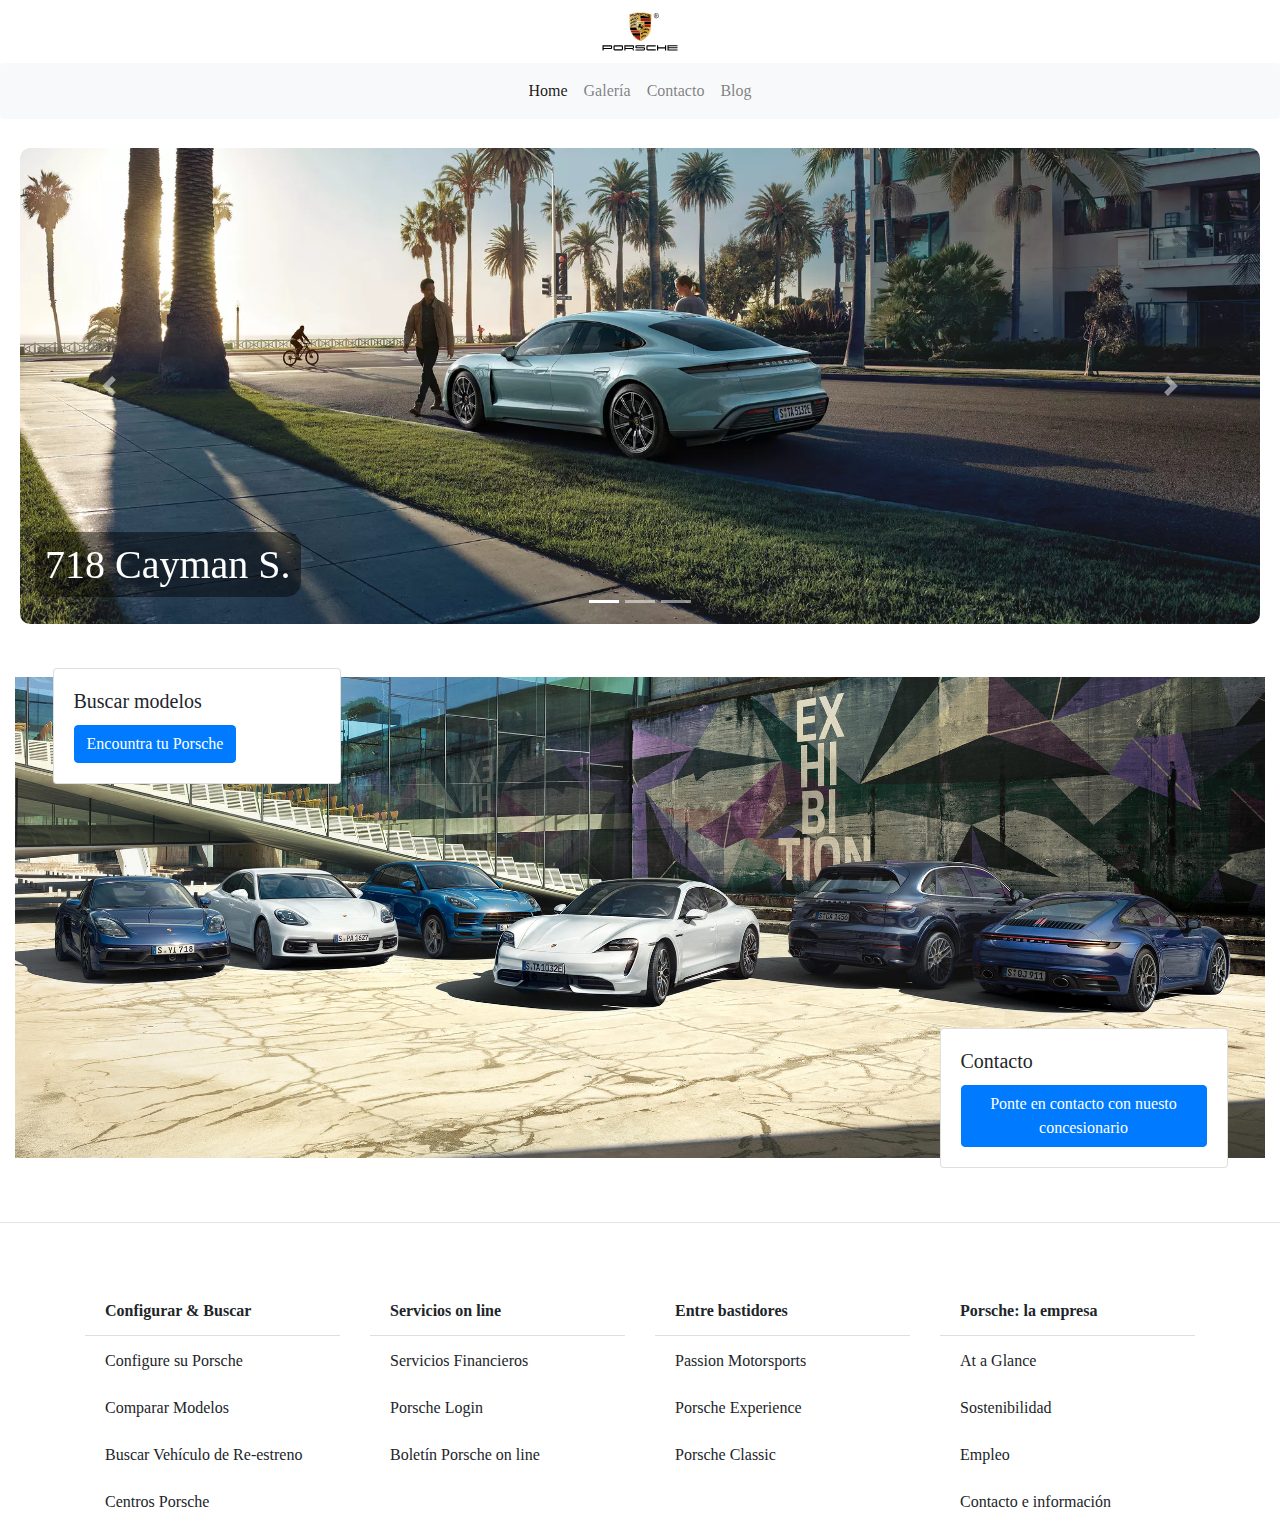
<file: index.html>
<!DOCTYPE html>
<html lang="en">

<head>
    <meta charset="UTF-8">
    <link rel="icon" href="https://files.porsche.com/images/mobil/icon/porsche_72.png">
    <meta name="viewport" content="width=device-width, initial-scale=1.0">
    <title>Document</title>
    <link rel="stylesheet" href="css/bootstrap.min.css">
    <link rel="stylesheet" href="css/style.css">
</head>

<body>
    <header>
        <div class="text-center">
            <a href="#">
                <img class="logo" src="img/porsche-svg.svg">
            </a>
        </div>

        <nav class="navbar navbar-expand-lg navbar-light bg-light rounded">
            <button class="navbar-toggler" type="button" data-toggle="collapse" data-target="#navbarsExample10" aria-controls="navbarsExample10" aria-expanded="false" aria-label="Toggle navigation">
              <span class="navbar-toggler-icon"></span>
            </button>
        
            <div class="collapse navbar-collapse justify-content-md-center" id="navbarsExample10">
              <ul class="navbar-nav">
                <li class="nav-item active">
                    <a class="nav-link" href="index.html">Home</a>
                </li>
                <li class="nav-item">
                    <a class="nav-link" href="galeria.html">Galería</a>
                </li>
                <li class="nav-item">
                    <a class="nav-link" href="localidad.html">Contacto</a>
                </li>
                <li class="nav-item">
                    <a class="nav-link" href="blog.html">Blog</a>
                </li>
              </ul>
            </div>
          </nav>

    </header>
    <br>

    <div class="container-fluid">
        <div id="carouselExampleIndicators" class="carousel slide" data-ride="carousel">
            <ol class="carousel-indicators">
                <li data-target="#carouselExampleIndicators" data-slide-to="0" class="active"></li>
                <li data-target="#carouselExampleIndicators" data-slide-to="1"></li>
                <li data-target="#carouselExampleIndicators" data-slide-to="2"></li>
            </ol>
            <div class="carousel-inner">
                <div class="carousel-item active">
                    <img class="d-block" src="img/home/porsche-normal.webp" alt="First slide">
                    <div class="carousel-caption d-none d-md-block">
                        <h1 class="slider-title">718 Cayman S.</h1>
                    </div>
                </div>
                <div class="carousel-item">
                    <img class="d-block" src="img/home/porsche-normal (1).webp" alt="Second slide">
                    <div class="carousel-caption d-none d-md-block">
                        <h1 class="slider-title">718 Cayman T.</h1>
                    </div>
                </div>
                <div class="carousel-item">
                    <img class="d-block" src="img/home/porsche-normal (2).webp" alt="Third slide">
                    <div class="carousel-caption d-none d-md-block">
                        <h1 class="slider-title">Cayenne</h1>
                    </div>
                </div>
            </div>
            <a class="carousel-control-prev" href="#carouselExampleIndicators" role="button" data-slide="prev">
                <span class="carousel-control-prev-icon" aria-hidden="true"></span>
                <span class="sr-only">Previous</span>
            </a>
            <a class="carousel-control-next" href="#carouselExampleIndicators" role="button" data-slide="next">
                <span class="carousel-control-next-icon" aria-hidden="true"></span>
                <span class="sr-only">Next</span>
            </a>
        </div>
        <br><br>
        <div class="XRelative">
            <div class="card float-top-left" style="width: 18rem;">
                <div class="card-body">
                    <h5 class="card-title">Buscar modelos</h5>
                    <a href="galeria.html" class="btn btn-primary">Encountra tu Porsche</a>
                </div>
            </div>

            <div class="card float-bottom-right" style="width: 18rem;">
                <div class="card-body">
                    <h5 class="card-title">Contacto</h5>
                    <a href="localidad.html
                    " class="btn btn-primary">Ponte en contacto con nuesto concesionario</a>
                </div>
            </div>


            <img class="d-block w-100 banner-img" src="img/home/porsche-gruop.jpg" alt="Second slide">
        </div>
        <br><br>

    </div>
<hr>
    <footer>
<br>
<br>
        <div class="container">
            <div class="row">
                <div class="col-sm">
                    <ul class="list-group list-group-flush">

                        <li class="list-item-header"><b>Configurar & Buscar</b></li>
                        <li class="list-item">Configure su Porsche</li>
                        <li class="list-item">Comparar Modelos</li>
                        <li class="list-item">Buscar Vehículo de Re-estreno</li>
                        <li class="list-item">Centros Porsche</li>
                    </ul>
                </div>
                <div class="col-sm">
                    <ul class="list-group list-group-flush">

                        <li class="list-item-header"><b>Servicios on line</b></li>
                        <li class="list-item">Servicios Financieros</li>
                        <li class="list-item">Porsche Login</li>
                        <li class="list-item">Boletín Porsche on line</li>
                    </ul>
                </div>
                <div class="col-sm">
                    <ul class="list-group list-group-flush">

                        <li class="list-item-header"><b>Entre bastidores</b></li>
                        <li class="list-item">Passion Motorsports</li>
                        <li class="list-item">Porsche Experience</li>
                        <li class="list-item">Porsche Classic</li>
                    </ul>
                </div>
                <div class="col-sm">
                    <ul class="list-group list-group-flush">

                        <li class="list-item-header"><b>Porsche: la empresa</b></li>
                        <li class="list-item">At a Glance</li>
                        <li class="list-item">Sostenibilidad</li>
                        <li class="list-item">Empleo</li>
                        <li class="list-item">Contacto e información</li>
                    </ul>
                </div>
            </div>
        </div>

    </footer>

    <script src="js/jquery.min.js"></script>
    <script src="js/bootstrap.min.js"></script>
    <script src="https://raw.github.com/davidjbradshaw/iframe-resizer/master/js/iframeResizer.contentWindow.min.js"></script>
     
</body>

</html>
</file>
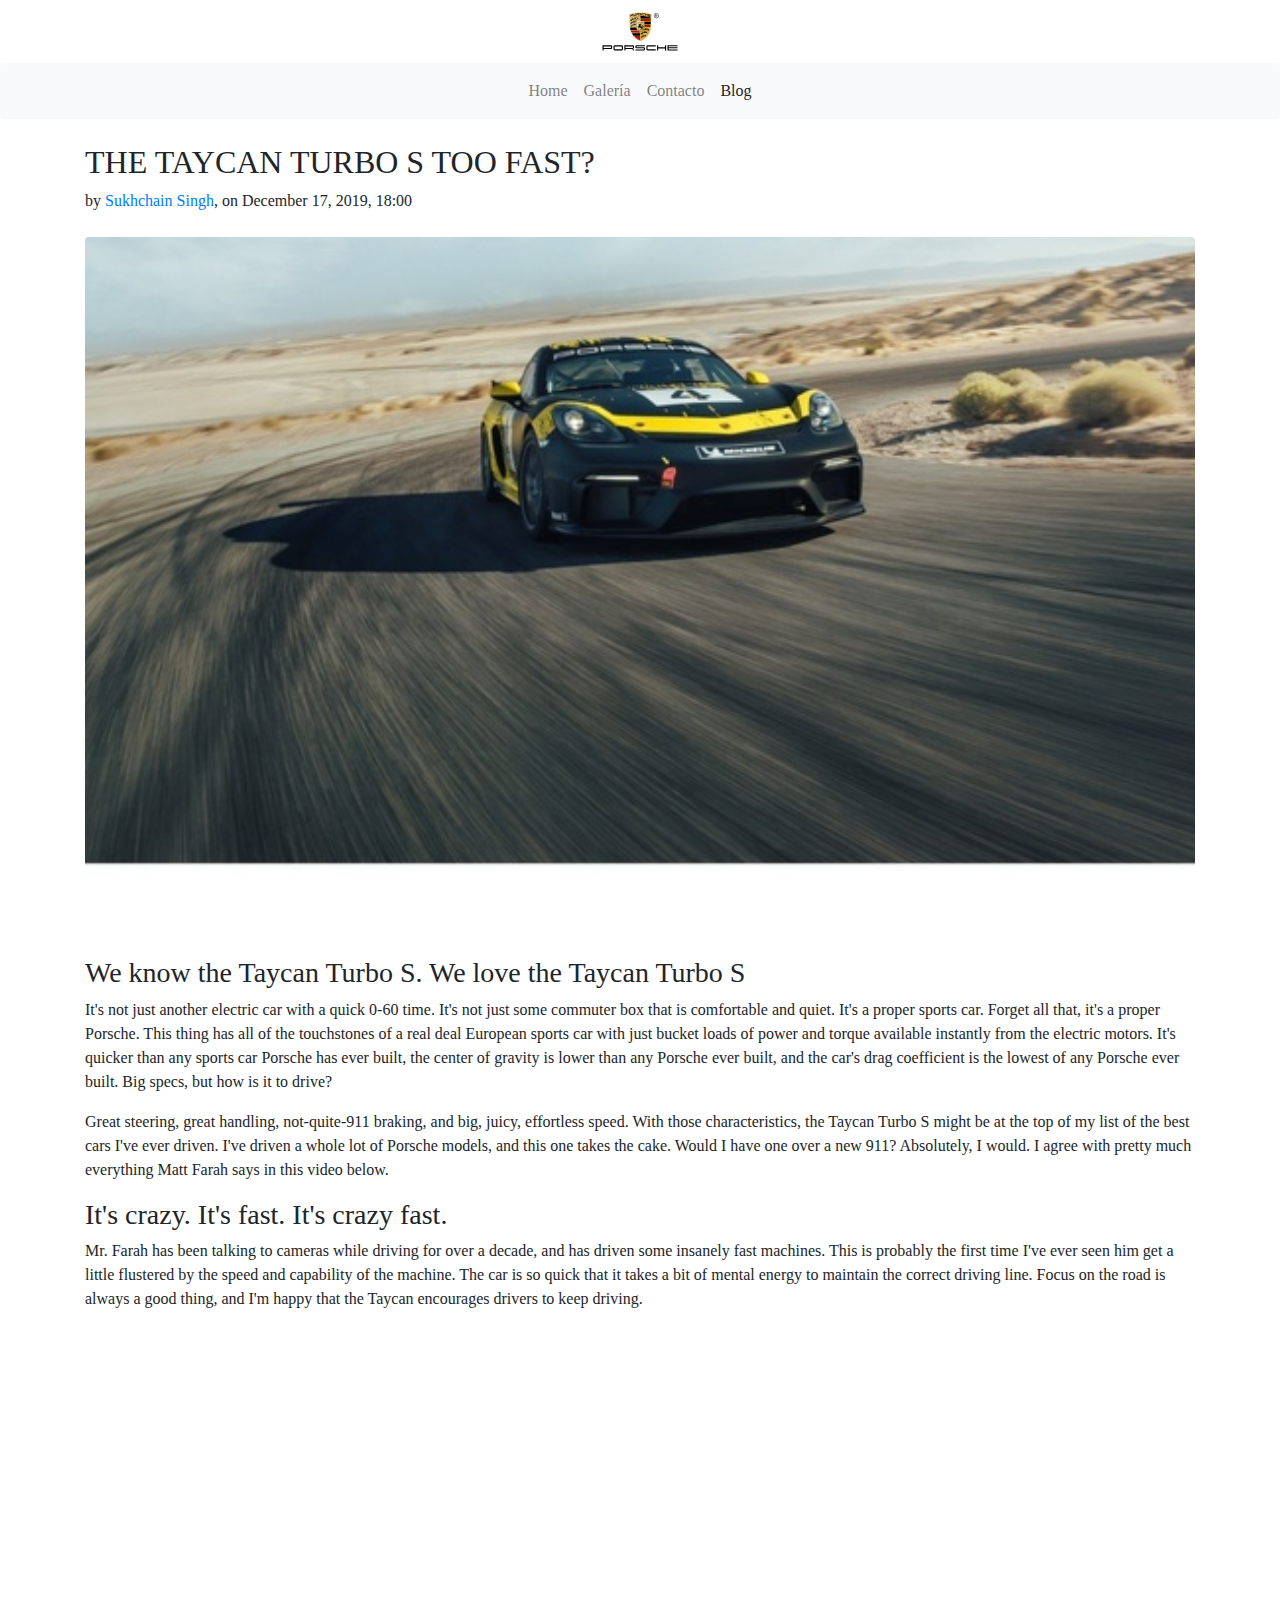
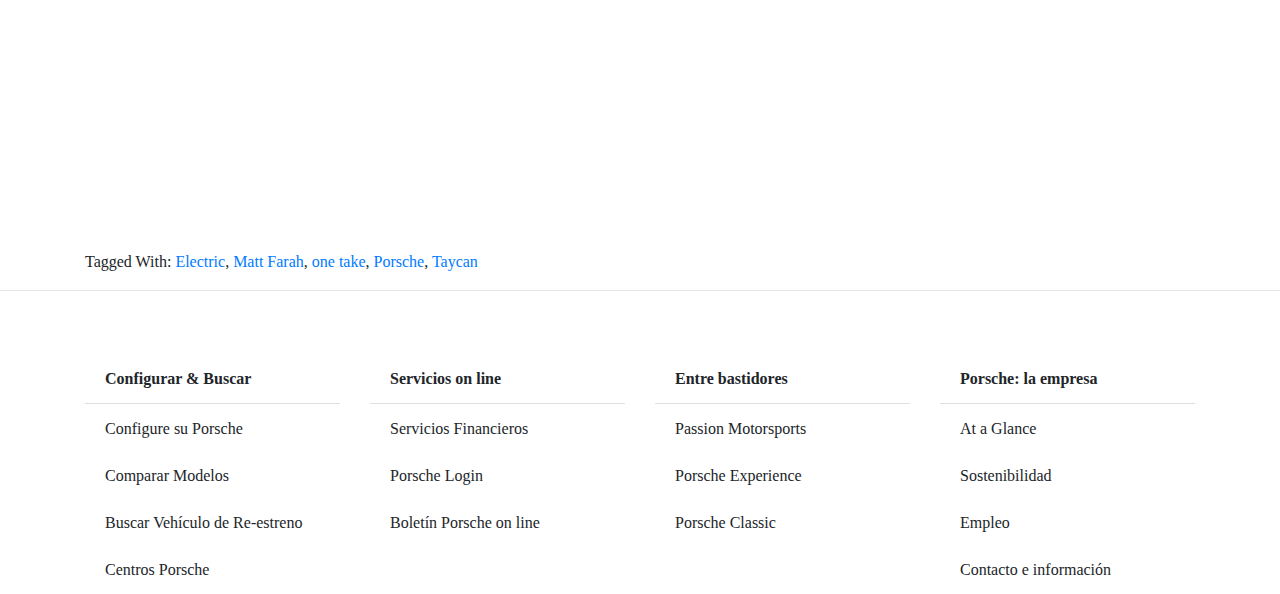
<file: blog-article.html>
<!DOCTYPE html>
<html lang="en">

<head>
    <meta charset="UTF-8">
    <link rel="icon" href="https://files.porsche.com/images/mobil/icon/porsche_72.png">
    <meta name="viewport" content="width=device-width, initial-scale=1.0">
    <title>Document</title>
    <link rel="stylesheet" href="css/bootstrap.min.css">
    <link rel="stylesheet" href="css/style.css">
</head>

<body>
    <header>
        <div class="text-center">
            <a href="/">
                <img class="logo" src="img/porsche-svg.svg">
            </a>
        </div>

        <nav class="navbar navbar-expand-lg navbar-light bg-light rounded">
            <button class="navbar-toggler" type="button" data-toggle="collapse" data-target="#navbarsExample10"
                aria-controls="navbarsExample10" aria-expanded="false" aria-label="Toggle navigation">
                <span class="navbar-toggler-icon"></span>
            </button>

            <div class="collapse navbar-collapse justify-content-md-center" id="navbarsExample10">
                <ul class="navbar-nav">
                    <li class="nav-item ">
                        <a class="nav-link" href="index.html">Home</a>
                    </li>
                    <li class="nav-item">
                        <a class="nav-link" href="galeria.html">Galería</a>
                    </li>
                    <li class="nav-item">
                        <a class="nav-link" href="localidad.html">Contacto</a>
                    </li>
                    <li class="nav-item active">
                        <a class="nav-link " href="blog.html">Blog</a>
                    </li>
                </ul>
            </div>
        </nav>

    </header>
    <br>

    <div class="container">

        <div class="b-article-short-detail__information g-fw">
            <div class="b-article-detail-content__narrow g-fw">
                <div class="b-article-detail__left-colomn">
                    <div class="ad-banner">
                        <div id="div-gpt-ad-1329937054367-4"></div>
                    </div>
                </div>
                <div class="b-article-detail-information__text">
                    <div class="b-article-top-info">
                        <h2 class="b-article-subtitle">THE TAYCAN TURBO S TOO FAST?</h2>
                        <span class="b-article-date" itemscope="" itemtype="http://schema.org/Person">
                            by <a class="b-article-detail-title-info__author" href="#"><span itemprop="name">Sukhchain
                                    Singh</span></a>, on
                            <time>December 17, 2019, 18:00</time>
                        </span>
                    </div>
                    <br>
                    <img class="rounded" style="width: 100%;" data-sizes="auto"
                        src="img/article.jpg">
                    <br>
                    <br>
                    <h3>We know the Taycan Turbo S. We love the Taycan Turbo S</h3>
                    <p>It's not just another electric car with a quick 0-60 time. It's not just some commuter box that
                        is comfortable and quiet. It's a proper sports car. Forget all that, it's a proper Porsche. This
                        thing has all of the touchstones of a real deal European sports car with just bucket loads of
                        power and torque available instantly from the electric motors. It's quicker than any sports car
                        Porsche has ever built, the center of gravity is lower than any Porsche ever built, and the
                        car's drag coefficient is the lowest of any Porsche ever built. Big specs, but how is it to
                        drive?</p>
                    <p>Great steering, great handling, not-quite-911 braking, and big, juicy, effortless speed. With
                        those characteristics, the Taycan Turbo S might be at the top of my list of the best cars I've
                        ever driven. I've driven a whole lot of Porsche models, and this one takes the cake. Would I
                        have one over a new 911? Absolutely, I would. I agree with pretty much everything Matt Farah
                        says in this video below.</p>
                    <h3>It's crazy. It's fast. It's crazy fast.</h3>
                    <p>Mr. Farah has been talking to cameras while driving for over a decade, and has driven some
                        insanely fast machines. This is probably the first time I've ever seen him get a little
                        flustered by the speed and capability of the machine. The car is so quick that it takes a bit of
                        mental energy to maintain the correct driving line. Focus on the road is always a good thing,
                        and I'm happy that the Taycan encourages drivers to keep driving.</p>
                    <p>
                        <div class="fluid-width-video-wrapper"><iframe width="100%" height="500px"
                                title="The Porsche Taycan Turbo S is Probably Too Fast - One Take"
                                src="https://www.youtube.com/embed/WONuaO9KzxQ?feature=oembed&start=284" frameborder="0"
                                allow="accelerometer; autoplay; encrypted-media; gyroscope; picture-in-picture"
                                allowfullscreen="" id=" "></iframe></div>
                    </p>
                </div>
                <p class="entry-meta"><span class="entry-tags"><i class="fa fa-tag"></i>Tagged With: <a
                            href="#" rel="tag">Electric</a>, <a
                            href="#" rel="tag">Matt Farah</a>, <a
                            href="#" rel="tag">one take</a>, <a
                            href="#" rel="tag">Porsche</a>, <a
                            href="#" rel="tag">Taycan</a></span></p>
            </div>
        </div>

    </div>
    <hr>
    <footer>
        <br>
        <br>
        <div class="container">
            <div class="row">
                <div class="col-sm">
                    <ul class="list-group list-group-flush">

                        <li class="list-item-header"><b>Configurar & Buscar</b></li>
                        <li class="list-item">Configure su Porsche</li>
                        <li class="list-item">Comparar Modelos</li>
                        <li class="list-item">Buscar Vehículo de Re-estreno</li>
                        <li class="list-item">Centros Porsche</li>
                    </ul>
                </div>
                <div class="col-sm">
                    <ul class="list-group list-group-flush">

                        <li class="list-item-header"><b>Servicios on line</b></li>
                        <li class="list-item">Servicios Financieros</li>
                        <li class="list-item">Porsche Login</li>
                        <li class="list-item">Boletín Porsche on line</li>
                    </ul>
                </div>
                <div class="col-sm">
                    <ul class="list-group list-group-flush">

                        <li class="list-item-header"><b>Entre bastidores</b></li>
                        <li class="list-item">Passion Motorsports</li>
                        <li class="list-item">Porsche Experience</li>
                        <li class="list-item">Porsche Classic</li>
                    </ul>
                </div>
                <div class="col-sm">
                    <ul class="list-group list-group-flush">

                        <li class="list-item-header"><b>Porsche: la empresa</b></li>
                        <li class="list-item">At a Glance</li>
                        <li class="list-item">Sostenibilidad</li>
                        <li class="list-item">Empleo</li>
                        <li class="list-item">Contacto e información</li>
                    </ul>
                </div>
            </div>
        </div>

    </footer>

    <script src="js/jquery.min.js"></script>
    <script src="js/bootstrap.min.js"></script>
</body>

</html>
</file>
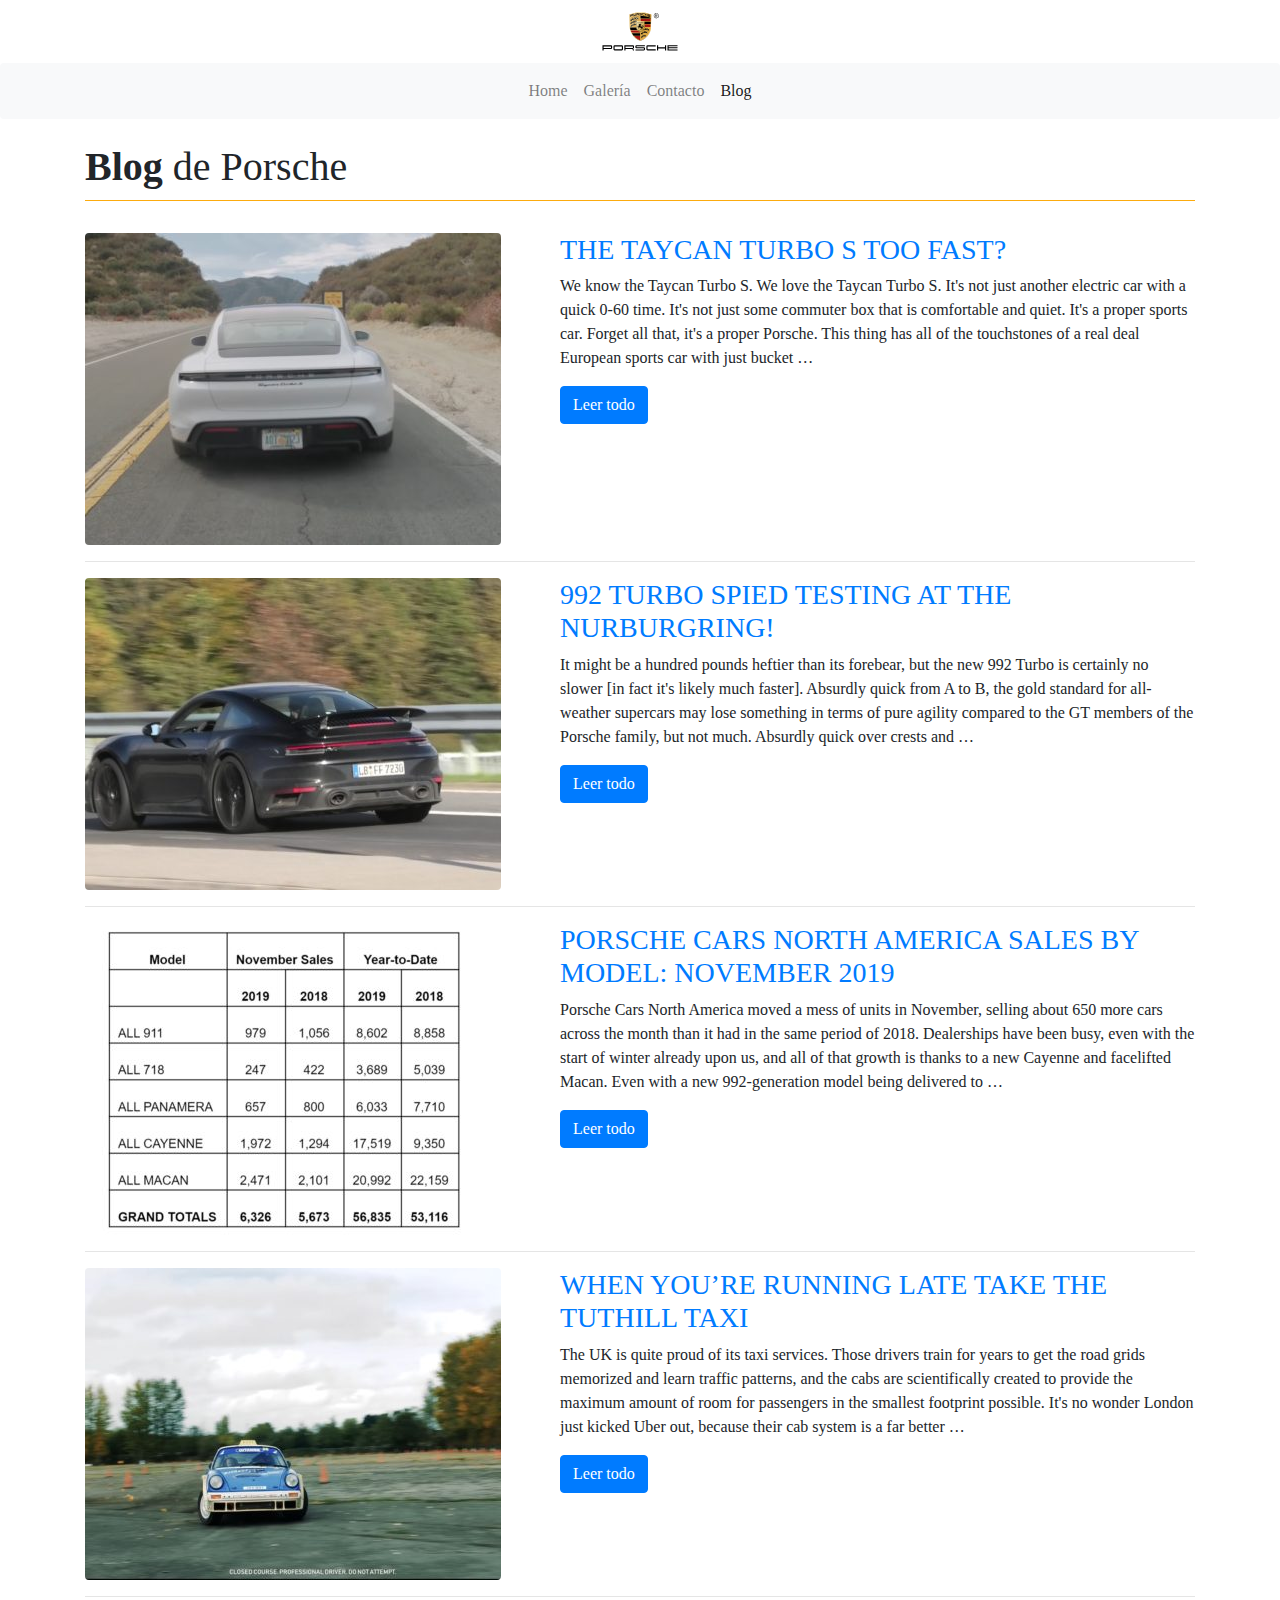
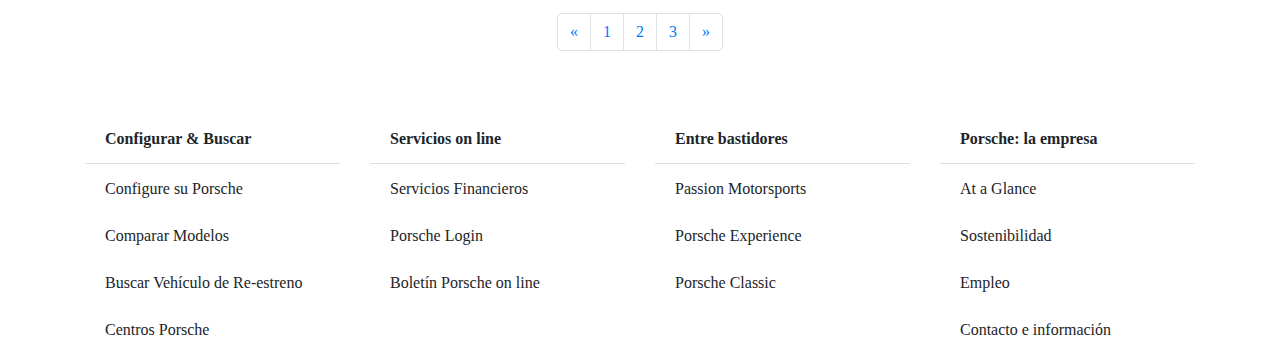
<file: blog.html>
<!DOCTYPE html>
<html lang="en">

<head>

	<meta charset="UTF-8">
	<meta name="viewport" content="width=device-width, initial-scale=1.0">
	<title>Document</title>
	<link rel="icon" href="https://files.porsche.com/images/mobil/icon/porsche_72.png">

	<link rel="stylesheet" href="css/bootstrap.min.css">
	<link rel="stylesheet" href="css/style.css">
</head>

<body>
	<header>
		<div class="text-center">
			<a href="/">
				<img class="logo" src="img/porsche-svg.svg">
			</a>
		</div>

		<nav class="navbar navbar-expand-lg navbar-light bg-light rounded">
			<button class="navbar-toggler" type="button" data-toggle="collapse" data-target="#navbarsExample10"
				aria-controls="navbarsExample10" aria-expanded="false" aria-label="Toggle navigation">
				<span class="navbar-toggler-icon"></span>
			</button>

			<div class="collapse navbar-collapse justify-content-md-center" id="navbarsExample10">
				<ul class="navbar-nav">
					<li class="nav-item">
						<a class="nav-link" href="index.html">Home</a>
					</li>
					<li class="nav-item">
						<a class="nav-link" href="galeria.html">Galería</a>
					</li>
					<li class="nav-item">
						<a class="nav-link" href="localidad.html">Contacto</a>
					</li>
					<li class="nav-item active">
						<a class="nav-link" href="blog.html">Blog</a>
					</li>
				</ul>
			</div>
		</nav>

	</header>
	<br>


	<!-- Page Content -->
	<div class="container">

		<!-- Page Heading -->

		<h1 class="heading"><strong>Blog </strong> de Porsche </h1>
		<br>

		<!-- Project One -->
		<div class="row">
			<div class="col-md-5">
				<a href="blog-article.html">
					<img class="img-fluid rounded mb-3 mb-md-0" src="blog/post01.jpg" alt="">
				</a>
			</div>
			<div class="col-md-7">
				<a href="blog-article.html">
					<h3> THE TAYCAN TURBO S TOO FAST? </h3>
				</a>
				<p>We know the Taycan Turbo S. We love the Taycan Turbo S. It's not just another electric car with a
					quick 0-60 time. It's not just some commuter box that is comfortable and quiet. It's a proper sports
					car. Forget all that, it's a proper Porsche. This thing has all of the touchstones of a real deal
					European sports car with just bucket …</p>
				<a class="btn btn-primary" href="blog-article.html">Leer todo</a>
			</div>
		</div>
		<!-- /.row -->

		<hr>

		<!-- Project Two -->
		<div class="row">
			<div class="col-md-5">
				<a href="#">
					<img class="img-fluid rounded mb-3 mb-md-0" src="blog/post02.jpg" alt="">
				</a>
			</div>
			<div class="col-md-7">
				<a href="#">
					<h3>992 TURBO SPIED TESTING AT THE NURBURGRING!</h3>
				</a>
				<p>It might be a hundred pounds heftier than its forebear, but the new 992 Turbo is certainly no slower
					[in fact it's likely much faster]. Absurdly quick from A to B, the gold standard for all-weather
					supercars may lose something in terms of pure agility compared to the GT members of the Porsche
					family, but not much. Absurdly quick over crests and …</p>
				<a class="btn btn-primary" href="#">Leer todo</a>
			</div>
		</div>
		<!-- /.row -->

		<hr>

		<!-- Project Three -->
		<div class="row">
			<div class="col-md-5">
				<a href="#">
					<img class="img-fluid rounded mb-3 mb-md-0" src="blog/post03.jpg" alt="">
				</a>
			</div>

			<div class="col-md-7">
				<a href="#">

					<h3>PORSCHE CARS NORTH AMERICA SALES BY MODEL: NOVEMBER 2019</h3>
				</a>
				<p>Porsche Cars North America moved a mess of units in November, selling about 650 more cars across the
					month than it had in the same period of 2018. Dealerships have been busy, even with the start of
					winter already upon us, and all of that growth is thanks to a new Cayenne and facelifted Macan. Even
					with a new 992-generation model being delivered to …</p>
				<a class="btn btn-primary" href="#">Leer todo</a>
			</div>
		</div>
		<!-- /.row -->

		<hr>

		<!-- Project Four -->
		<div class="row">

			<div class="col-md-5">
				<a href="#">
					<img class="img-fluid rounded mb-3 mb-md-0" src="blog/post04.jpg" alt="">
				</a>
			</div>
			<div class="col-md-7">
				<a href="#">
					<h3>WHEN YOU’RE RUNNING LATE TAKE THE TUTHILL TAXI</h3>
				</a>
				<p>The UK is quite proud of its taxi services. Those drivers train for years to get the road grids
					memorized and learn traffic patterns, and the cabs are scientifically created to provide the maximum
					amount of room for passengers in the smallest footprint possible. It's no wonder London just kicked
					Uber out, because their cab system is a far better …</p>
				<a class="btn btn-primary" href="#">Leer todo</a>
			</div>
		</div>
		<!-- /.row -->

		<hr>

		<!-- Pagination -->
		<ul class="pagination justify-content-center">
			<li class="page-item">
				<a class="page-link" href="#" aria-label="Previous">
					<span aria-hidden="true">&laquo;</span>
					<span class="sr-only">Previous</span>
				</a>
			</li>
			<li class="page-item">
				<a class="page-link" href="#">1</a>
			</li>
			<li class="page-item">
				<a class="page-link" href="#">2</a>
			</li>
			<li class="page-item">
				<a class="page-link" href="#">3</a>
			</li>
			<li class="page-item">
				<a class="page-link" href="#" aria-label="Next">
					<span aria-hidden="true">&raquo;</span>
					<span class="sr-only">Next</span>
				</a>
			</li>
		</ul>

	</div>
	<!-- /.container -->

	<br>
	<br> 
	<footer>
		<div class="container">
			<div class="row">
				<div class="col-sm">
					<ul class="list-group list-group-flush">

						<li class="list-item-header"><b>Configurar & Buscar</b></li>
						<li class="list-item">Configure su Porsche</li>
						<li class="list-item">Comparar Modelos</li>
						<li class="list-item">Buscar Vehículo de Re-estreno</li>
						<li class="list-item">Centros Porsche</li>
					</ul>
				</div>
				<div class="col-sm">
					<ul class="list-group list-group-flush">

						<li class="list-item-header"><b>Servicios on line</b></li>
						<li class="list-item">Servicios Financieros</li>
						<li class="list-item">Porsche Login</li>
						<li class="list-item">Boletín Porsche on line</li>
					</ul>
				</div>
				<div class="col-sm">
					<ul class="list-group list-group-flush">

						<li class="list-item-header"><b>Entre bastidores</b></li>
						<li class="list-item">Passion Motorsports</li>
						<li class="list-item">Porsche Experience</li>
						<li class="list-item">Porsche Classic</li>
					</ul>
				</div>
				<div class="col-sm">
					<ul class="list-group list-group-flush">

						<li class="list-item-header"><b>Porsche: la empresa</b></li>
						<li class="list-item">At a Glance</li>
						<li class="list-item">Sostenibilidad</li>
						<li class="list-item">Empleo</li>
						<li class="list-item">Contacto e información</li>
					</ul>
				</div>
			</div>
		</div>

	</footer>


	<script src="js/jquery.min.js"></script>
	<script src="js/bootstrap.min.js"></script>
</body>

</html>
</file>
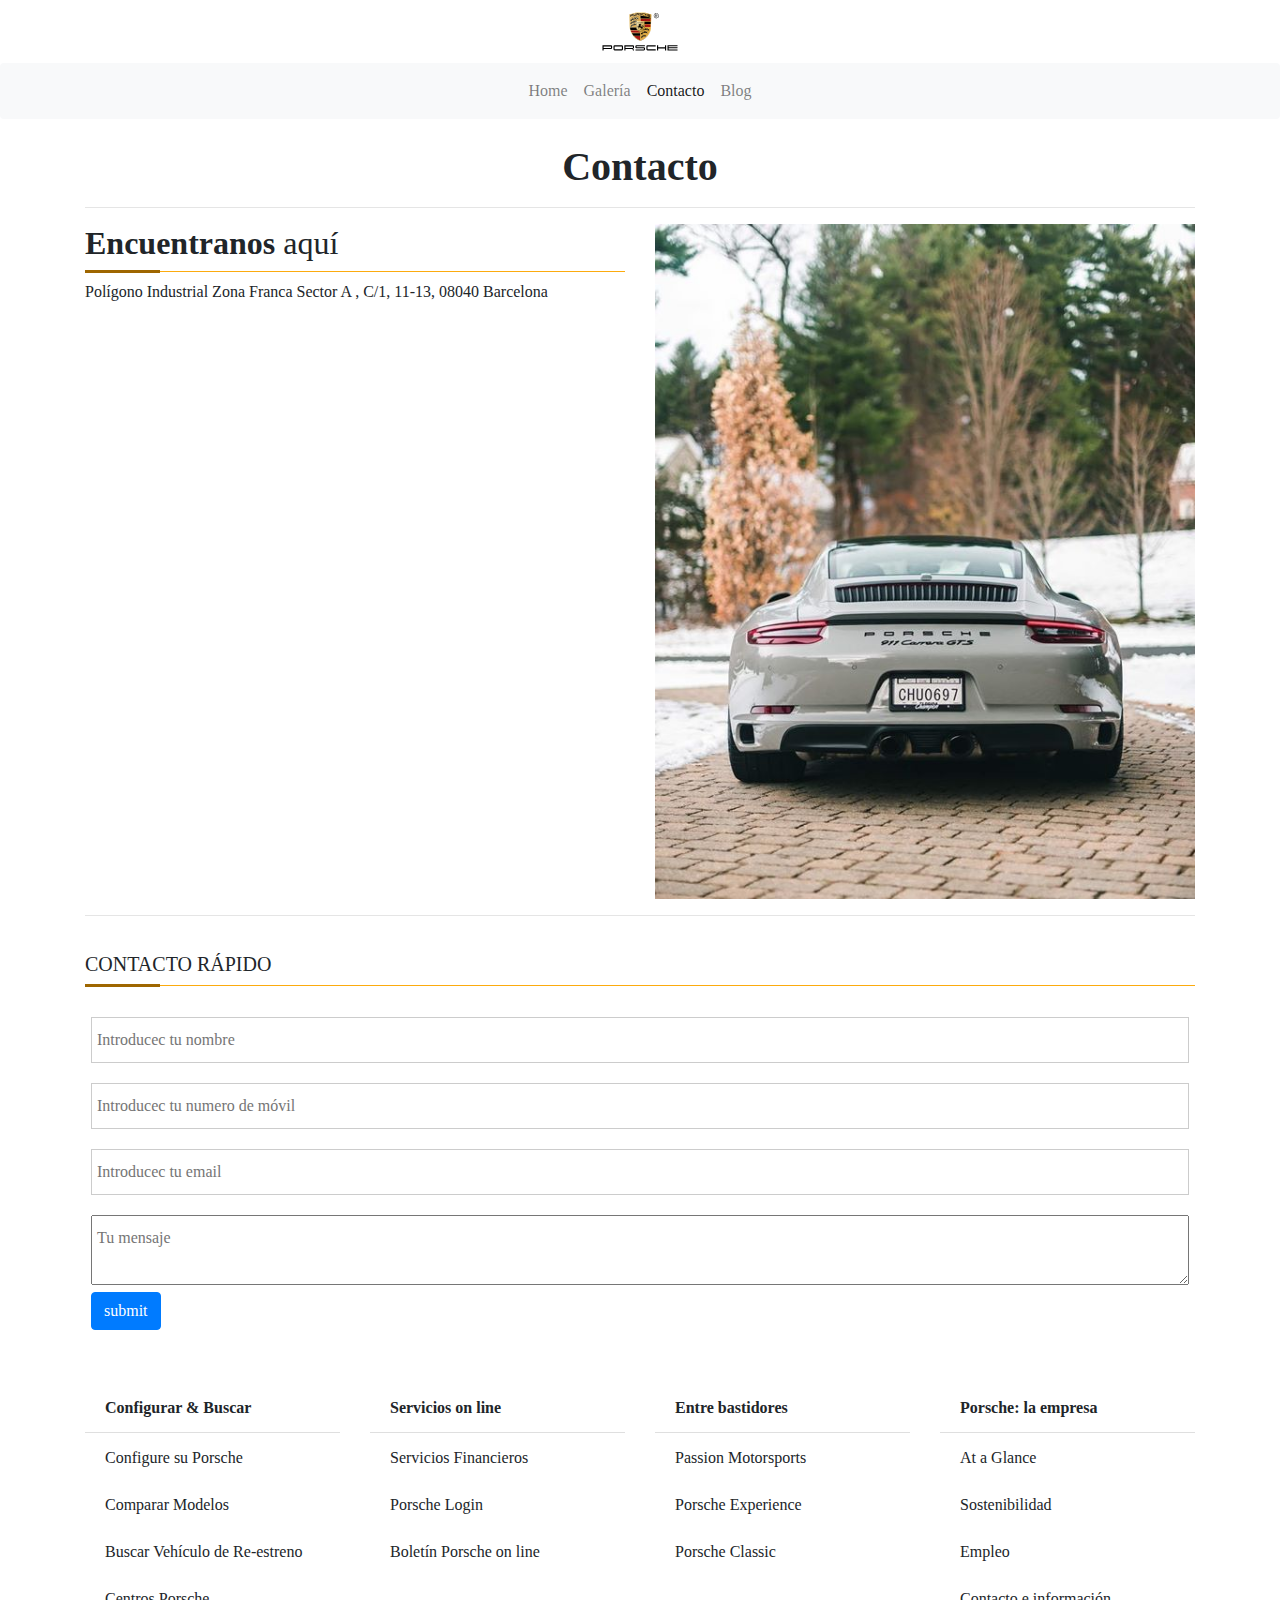
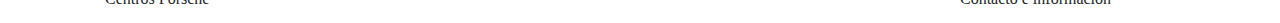
<file: localidad.html>
<!DOCTYPE html>
<html lang="en">

<head>

	<meta charset="UTF-8">
	<meta name="viewport" content="width=device-width, initial-scale=1.0">
	<title>Document</title>
	<link rel="icon" href="https://files.porsche.com/images/mobil/icon/porsche_72.png">

	<link rel="stylesheet" href="css/bootstrap.min.css">
	<link rel="stylesheet" href="css/style.css">
</head>

<body>
	<header>
		<div class="text-center">
			<a href="/">
				<img class="logo" src="img/porsche-svg.svg">
			</a>
		</div>

		<nav class="navbar navbar-expand-lg navbar-light bg-light rounded">
			<button class="navbar-toggler" type="button" data-toggle="collapse" data-target="#navbarsExample10"
				aria-controls="navbarsExample10" aria-expanded="false" aria-label="Toggle navigation">
				<span class="navbar-toggler-icon"></span>
			</button>

			<div class="collapse navbar-collapse justify-content-md-center" id="navbarsExample10">
				<ul class="navbar-nav">
					<li class="nav-item">
						<a class="nav-link" href="index.html">Home</a>
					</li>
					<li class="nav-item">
						<a class="nav-link" href="galeria.html">Galería</a>
					</li>
					<li class="nav-item active">
						<a class="nav-link" href="localidad.html">Contacto</a>
					</li>
					<li class="nav-item">
						<a class="nav-link" href="blog.html">Blog</a>
					</li>
				</ul>
			</div>
		</nav>

	</header>
	<br>

	<div class="container ">
		<h1 class="text-center"><b>Contacto</b></h1>
		
		<hr>
		<div class="row">

			<div class="col">
				<h2 class="heading"><strong>Encuentranos </strong> aquí <span></span></h2>

				<p>Polígono Industrial Zona Franca Sector A , C/1, 11-13, 08040 Barcelona</p>

				<div class="">
					<iframe
						src="https://www.google.com/maps/embed?pb=!1m18!1m12!1m3!1d11981.326516406194!2d2.1327843371621142!3d41.345145026823516!2m3!1f0!2f0!3f0!3m2!1i1024!2i768!4f13.1!3m3!1m2!1s0x0%3A0x1b5e481746e9ce9e!2sConcesionario%20Mercedes%20Autolica%20industriales!5e0!3m2!1sen!2ses!4v1574190066963!5m2!1sen!2ses"
						width="100%" height="400px" frameborder="0" style="border:0;" allowfullscreen=""></iframe>

				</div>

			</div>

			<div class="col-sm ">
				<img src="img/contact/back.jpg" style=" width: 100%;" class="" />
			</div>

		</div>
		<hr>
		<div class="row">
			<div class="col">
				<div class="form_main">
					<h4 class="heading"><strong>Contacto </strong> rápido <span></span></h4>
					<div class="form">
						<form action="contact_send_mail.php" method="post" id="contactFrm" name="contactFrm">
							<input type="text" required="" placeholder="Introducec tu nombre" value="" name="name"
								class="txt">
							<input type="text" required="" placeholder="Introducec tu numero de móvil" value="" name="mob"
								class="txt">
							<input type="text" required="" placeholder="Introducec tu email" value="" name="email"
								class="txt">

							<textarea placeholder="Tu mensaje" name="mess" type="text" class="txt_3"></textarea>
							<input type="submit" value="submit" name="submit" class="btn btn-primary">
						</form>
					</div>
				</div>
			</div>

		</div>



	</div> 
	<br>
	<br>
	<footer> 
		<div class="container">
			<div class="row">
				<div class="col-sm">
					<ul class="list-group list-group-flush">

						<li class="list-item-header"><b>Configurar & Buscar</b></li>
						<li class="list-item">Configure su Porsche</li>
						<li class="list-item">Comparar Modelos</li>
						<li class="list-item">Buscar Vehículo de Re-estreno</li>
						<li class="list-item">Centros Porsche</li>
					</ul>
				</div>
				<div class="col-sm">
					<ul class="list-group list-group-flush">

						<li class="list-item-header"><b>Servicios on line</b></li>
						<li class="list-item">Servicios Financieros</li>
						<li class="list-item">Porsche Login</li>
						<li class="list-item">Boletín Porsche on line</li>
					</ul>
				</div>
				<div class="col-sm">
					<ul class="list-group list-group-flush">

						<li class="list-item-header"><b>Entre bastidores</b></li>
						<li class="list-item">Passion Motorsports</li>
						<li class="list-item">Porsche Experience</li>
						<li class="list-item">Porsche Classic</li>
					</ul>
				</div>
				<div class="col-sm">
					<ul class="list-group list-group-flush">

						<li class="list-item-header"><b>Porsche: la empresa</b></li>
						<li class="list-item">At a Glance</li>
						<li class="list-item">Sostenibilidad</li>
						<li class="list-item">Empleo</li>
						<li class="list-item">Contacto e información</li>
					</ul>
				</div>
			</div>
		</div>

	</footer>


	<script src="js/jquery.min.js"></script>
	<script src="js/bootstrap.min.js"></script>
</body>

</html>
</file>
<file: css/style.css>
body {
    font-family: roboto;

}
.logo {
    width: 7%;
    min-width: 100px;
    padding: 3px;
}

.nav-link {
    color: midnightblue;
}

.carousel-caption {
    padding: 20px;
    position: absolute;
    text-align: left;
    left: 0px;
}

.float-top-left {
    position: absolute;
    /* transform: translate(5%, -10%) */
    top: -2%;
    left: 3%;
}

.float-bottom-right {
    position: absolute;
    bottom: -2%;
    right: 3%;
}

.XRelative {
    position: relative;
}

.list-item-header {
    position: relative;
    display: block;
    padding: .75rem 1.25rem;
    margin-bottom:  1px;
    background-color: #fff;
    border-bottom: 1px solid rgba(0, 0, 0, .125)
}

.list-item {
    position: relative;
    display: block;
    padding: .75rem 1.25rem;
    margin-bottom: -1px;
    background-color: #fff;
}

/*index*/

.slider-title{
    background-color: #00000073;
    display: inline-block;
    padding: 5px;
}
.carousel-inner img, .slider-title{
    padding: 5px;
    border-radius: 15px;
    width: 100%;
    /* width: 350px;
    height: 250px;
    object-fit: cover; */
}

@media (max-width : 720px) {
    .carousel-inner img, .banner-img{
        padding: 5px;
        border-radius: 15px;
        /* width: 200%; */
        /* width: 350px; */
        height: 250px;
        object-fit: cover;
    }

    .card {
        text-align: center;
        display: contents;
    
    }
   }

.carousel-item{
    overflow: hidden;

}
/* galeria */

.thumbnail-container{
    margin: 2%;
    text-align: center;
}
.thumbnail-container-title{
    margin-left: 3%;
}
.slider-title{
    display: inline;
    padding: 10px;
}
/* Slide */
   .col-sm .rounded {
    margin-left: 10px;
	-webkit-transition: .3s ease-in-out;
	transition: .3s ease-in-out;
}
 .col-sm:hover .rounded {
    padding-right: 10px;
	margin-left: 0;
}

.thumbnail-container-title .row{
    display: inline-flex;
}


/* form */
 
.form_main h4 {
    font-size: 20px;
    font-weight: 300;
    margin-bottom: 15px;
    margin-top: 20px;
    text-transform: uppercase;
}
.heading {
    border-bottom: 1px solid #fcab0e;
    padding-bottom: 9px;
    position: relative;
}
.heading span {
    background: #9e6600 none repeat scroll 0 0;
    bottom: -2px;
    height: 3px;
    left: 0;
    position: absolute;
    width: 75px;
}   
.form {
    border-radius: 7px;
    padding: 6px;
}
.txt[type="text"] {
    border: 1px solid #ccc;
    margin: 10px 0;
    padding: 10px 0 10px 5px;
    width: 100%;
}
.txt_3[type="text"] {
    margin: 10px 0 0;
    padding: 10px 0 10px 5px;
    width: 100%;
}
</file>
